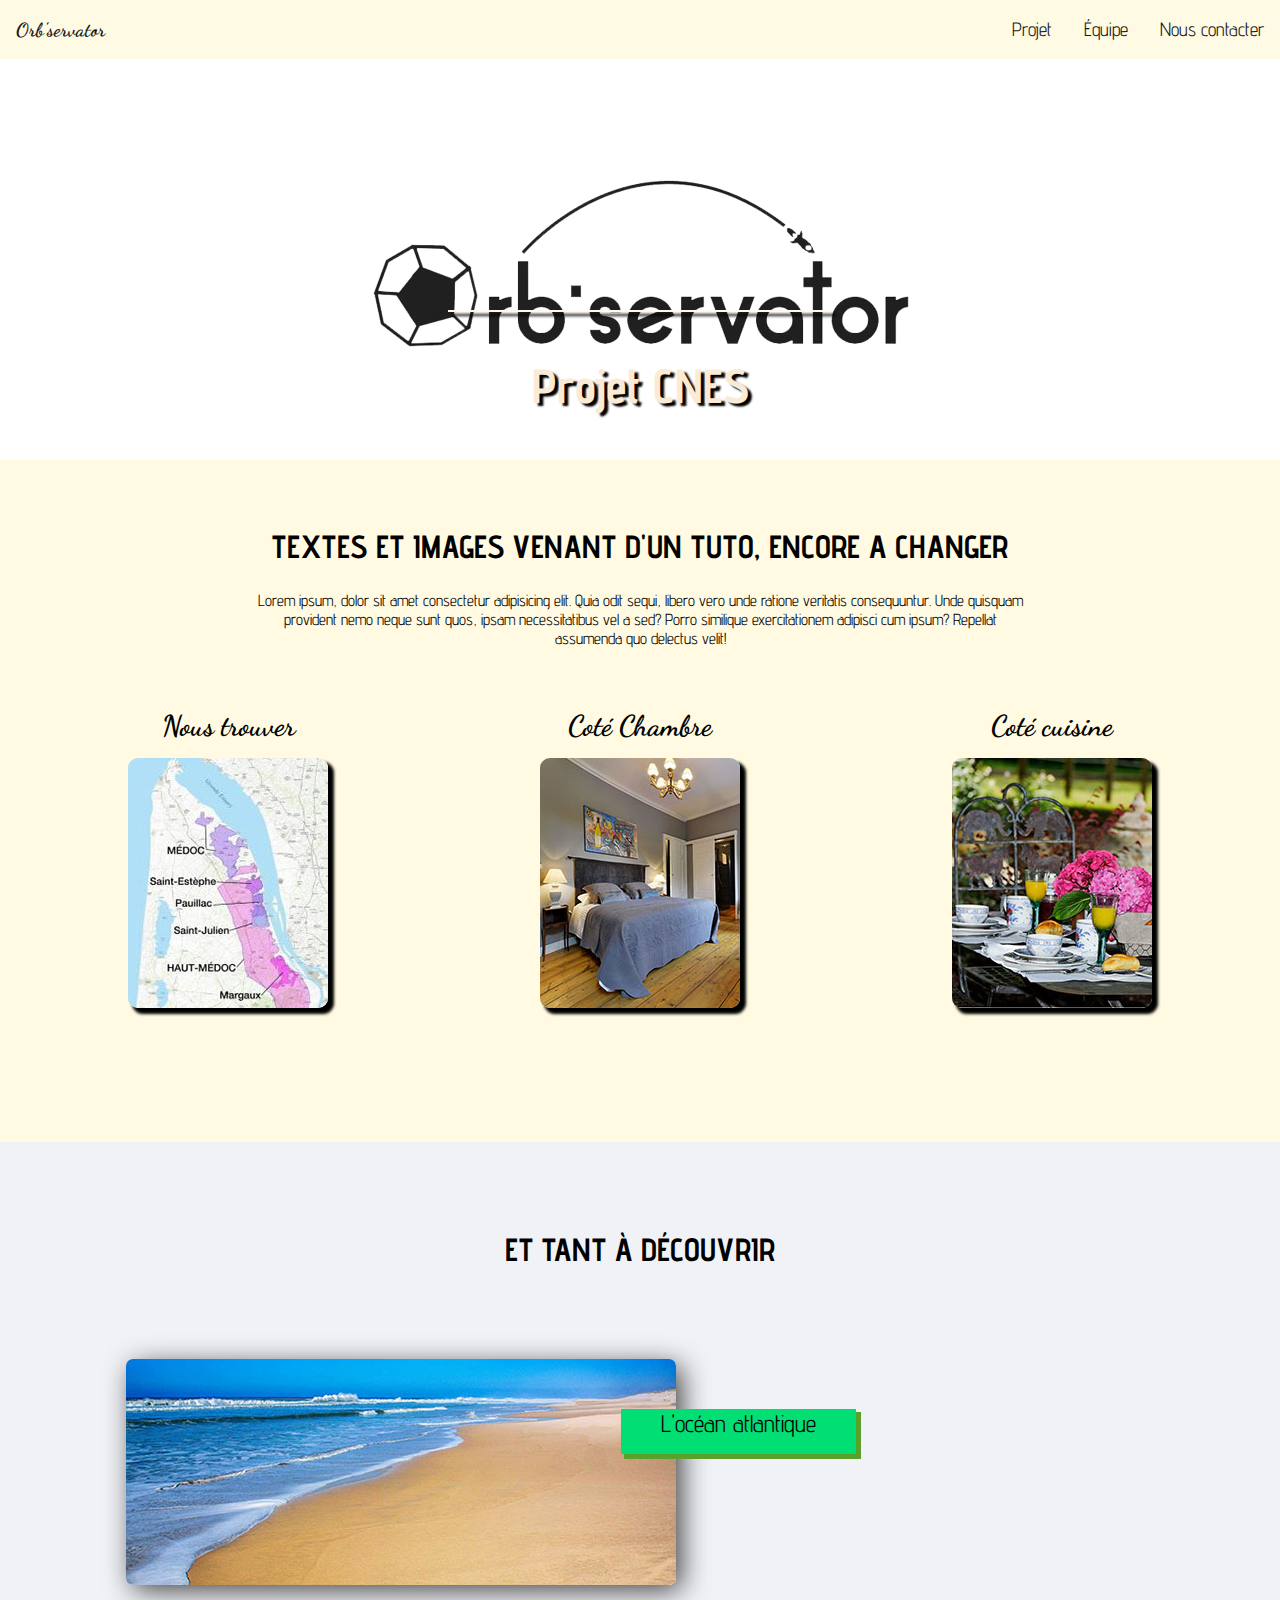
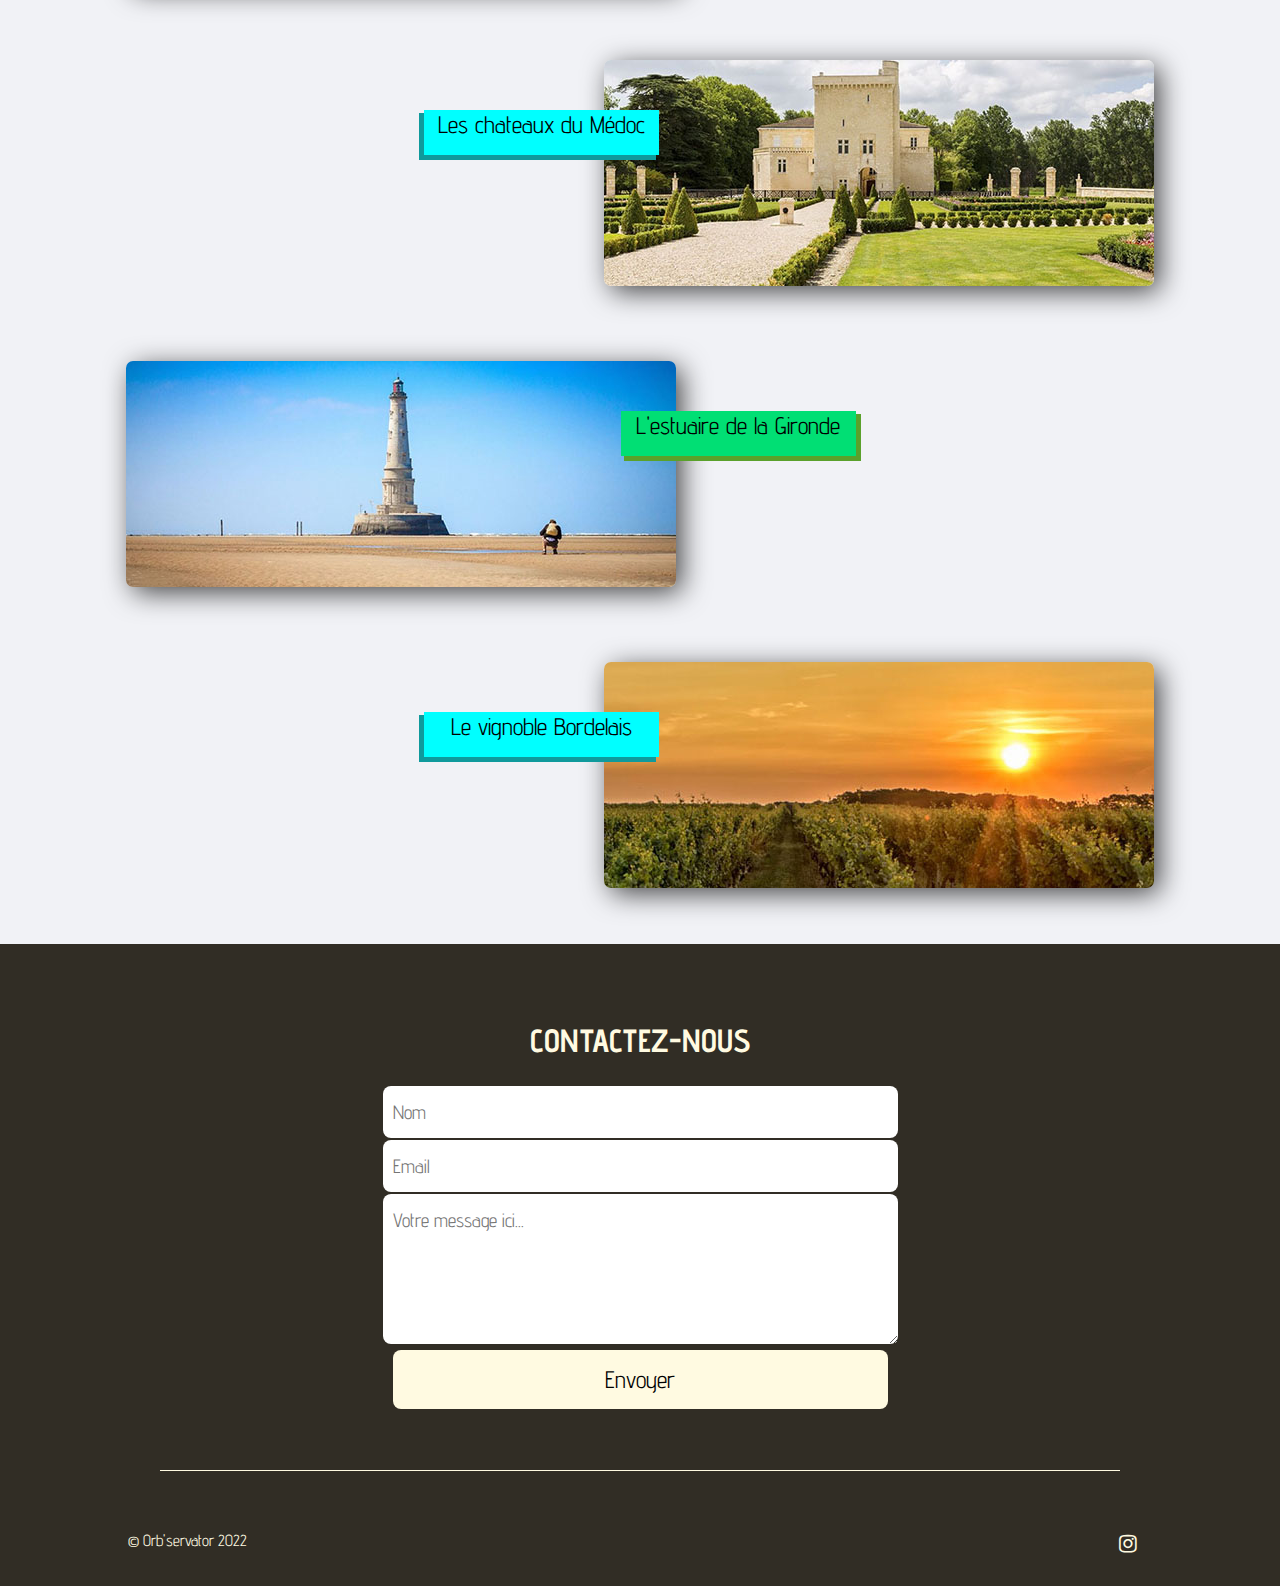
<file: index.html>
<!DOCTYPE html>
<html lang="fr">
    <head>
        <meta charset="UTF-8">
        <title> Orb'servator</title>
        <link rel="stylesheet" href="style.css">
        <link rel="stylesheet" href="https://cdnjs.cloudflare.com/ajax/libs/font-awesome/4.7.0/css/font-awesome.css" integrity="sha512-5A8nwdMOWrSz20fDsjczgUidUBR8liPYU+WymTZP1lmY9G6Oc7HlZv156XqnsgNUzTyMefFTcsFH/tnJE/+xBg==" crossorigin="anonymous" referrerpolicy="no-referrer" />
    </head>
    <body>
        <header>
            <nav>
                <ul>
                    <li id="logo"><a href="#">Orb'servator</a></li>
                    <li><a href="#contact">Nous contacter</a></li>
                    <li><a href="equipe.html">Équipe</a></li>
                    <li><a href="projet.html">Projet</a></li>
                    
                </ul>
            </nav>

            <div id="imgPrincipale">
                <!-- <h1>Orb'servator</h1> -->
                <div id="premierTrait"></div>
                <h3>Projet CNES</h3>
            </div>
        </header>
        <section id="pres">
            <div id="textIntro">
                <h2>Textes et images venant d'un tuto, encore a changer</h2>
                <p>Lorem ipsum, dolor sit amet consectetur adipisicing elit. Quia odit sequi, libero vero unde ratione veritatis consequuntur. Unde quisquam provident nemo neque sunt quos, ipsam necessitatibus vel a sed? Porro similique exercitationem adipisci cum ipsum? Repellat assumenda quo delectus velit!</p>
            </div>
            <div id="presta">
                <div class="imagesPresta">
                    <h4>Nous trouver</h4>
                    <a href="#"><img src="media/carte.JPG" alt="carte"></a>
                </div>
                <div class="imagesPresta">
                    <h4>Coté Chambre</h4>
                    <a href="#"><img src="media/chambre.JPG" alt="Chambre"></a>
                </div>
                <div class="imagesPresta">
                    <h4>Coté cuisine</h4>
                    <a href="#"><img src="media/repas.JPG" alt="repas"></a>
                </div>
            </div>
        </section>

        <section id="tourisme">
            <h2>Et tant à découvrir</h2>
            <ul>
                <li id="ocean"><p>L'océan atlantique</p></li>
                <li id="chateaux"><p>Les chateaux du Médoc</p></li>
                <li id="phare"><p>L'estuaire de la Gironde</p></li>
                <li id="vignoble"><p>Le vignoble Bordelais</p></li>
            </ul>
        </section>

        <footer>
            <h2 id="contact">Contactez-nous</h2>
            <form>
                <input placeholder="Nom">
                <input placeholder="Email">
                <textarea placeholder="Votre message ici..."></textarea>
                <button>Envoyer</button>
            </form>

            <div id="deuxiemeTrait"></div>
            <div id="copyrightAndIcons">
                <div id="copyright">
                <span>© Orb'servator 2022</span>
                </div>

                <div id="icons">
                    <a href="https://www.instagram.com/projetorbservator/"><i class="fa fa-instagram"></i></a>
                </div>

            </div>



        </footer>
    </body>
</html>
</file>
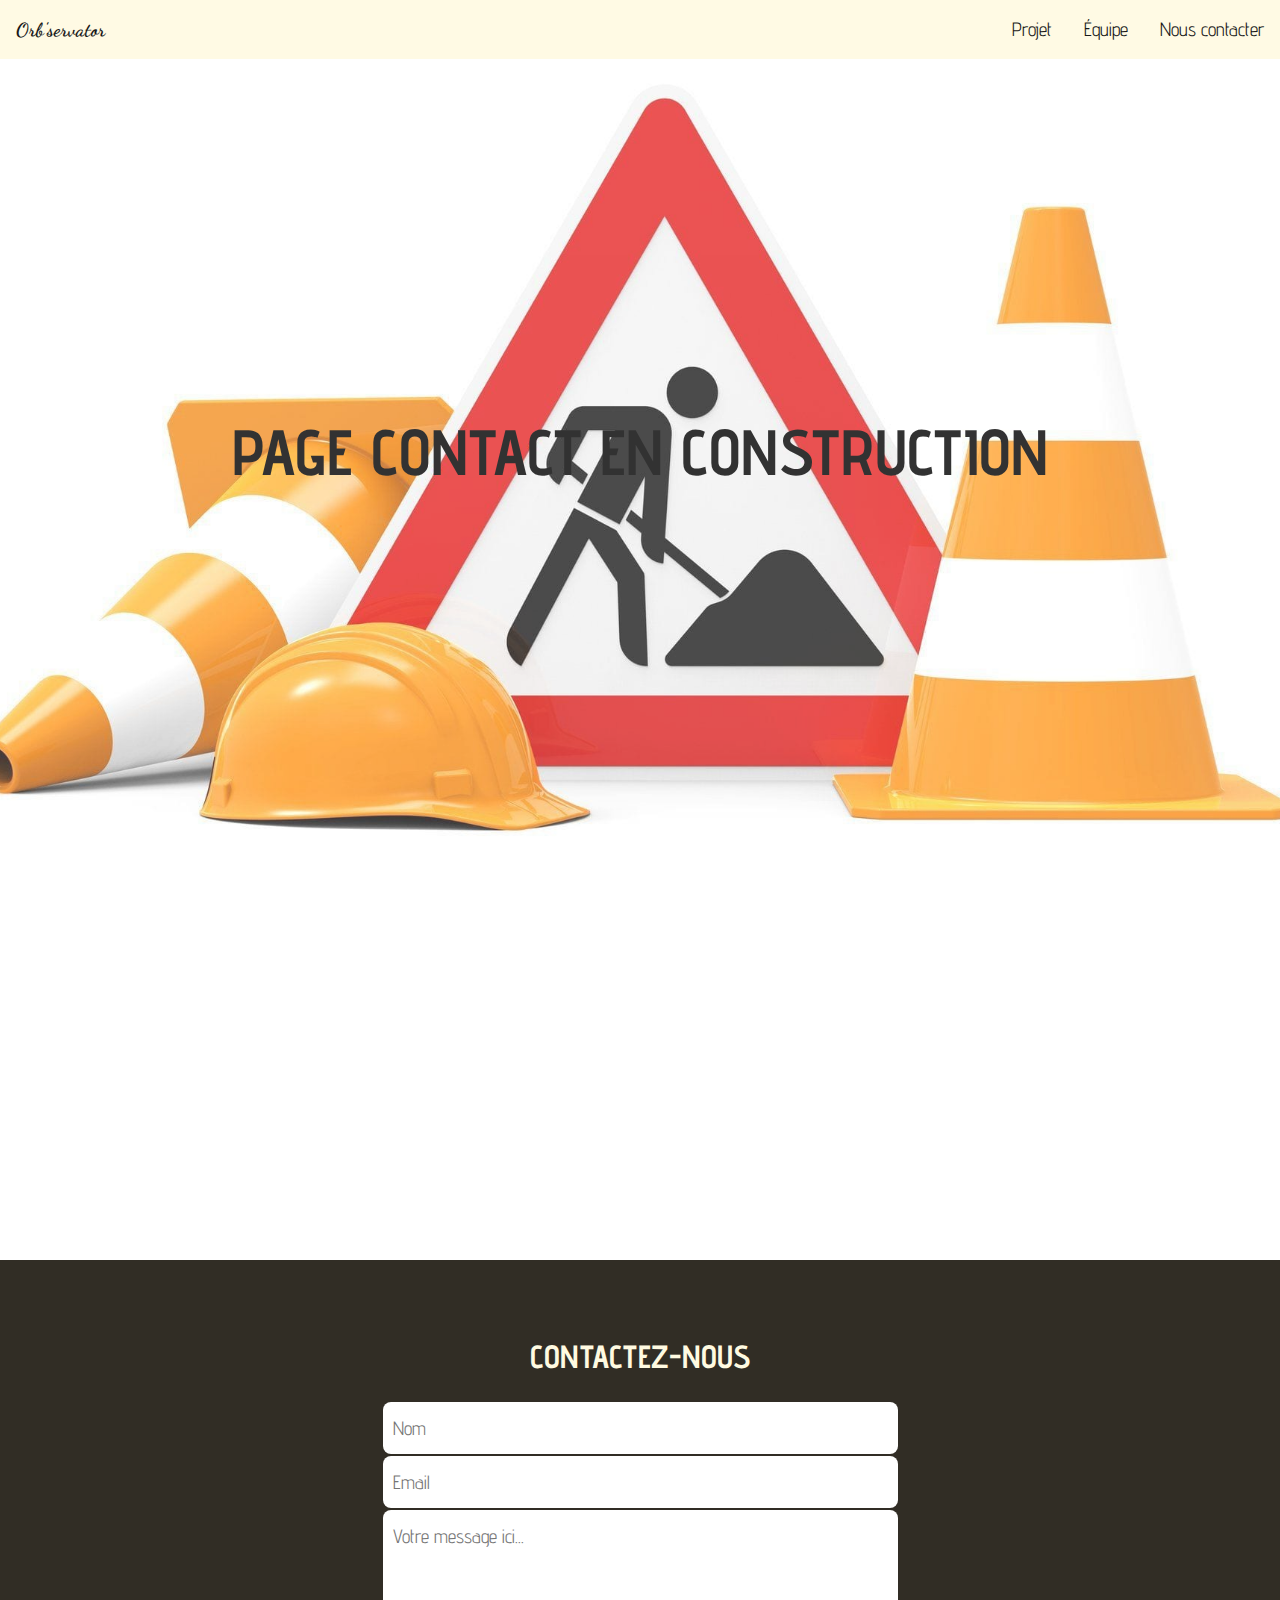
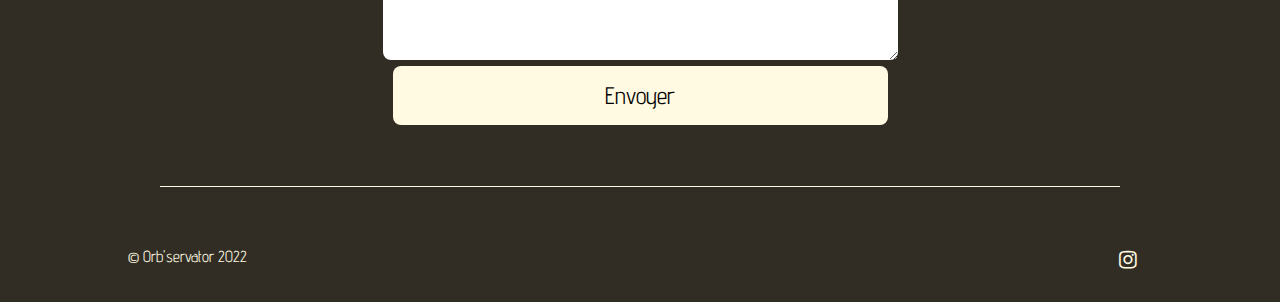
<file: contact.html>
<!DOCTYPE html>
<html lang="fr">
    <head>
        <meta charset="UTF-8">
        <title> Orb'servator</title>
        <link rel="stylesheet" href="style.css">
        <link rel="stylesheet" href="https://cdnjs.cloudflare.com/ajax/libs/font-awesome/4.7.0/css/font-awesome.css" integrity="sha512-5A8nwdMOWrSz20fDsjczgUidUBR8liPYU+WymTZP1lmY9G6Oc7HlZv156XqnsgNUzTyMefFTcsFH/tnJE/+xBg==" crossorigin="anonymous" referrerpolicy="no-referrer" />
    </head>
    <body>
        <header>
            <nav>
                <ul>
                    <li id="logo"><a href="index.html">Orb'servator</a></li>
                    <li><a href="#">Nous contacter</a></li>
                    <li><a href="equipe.html">Équipe</a></li>
                    <li><a href="projet.html">Projet</a></li>
                    
                </ul>
            </nav>
        </header>
        <div class="construction">
            <h2>Page contact en construction</h2>
        </div>

        <footer>
            <h2 id="contact">Contactez-nous</h2>
            <form>
                <input placeholder="Nom">
                <input placeholder="Email">
                <textarea placeholder="Votre message ici..."></textarea>
                <button>Envoyer</button>
            </form>

            <div id="deuxiemeTrait"></div>
            <div id="copyrightAndIcons">
                <div id="copyright">
                <span>© Orb'servator 2022</span>
                </div>

                <div id="icons">
                    <a href="https://www.instagram.com/projetorbservator/"><i class="fa fa-instagram"></i></a>
                </div>

            </div>



        </footer>
    </body>
</html>
</file>
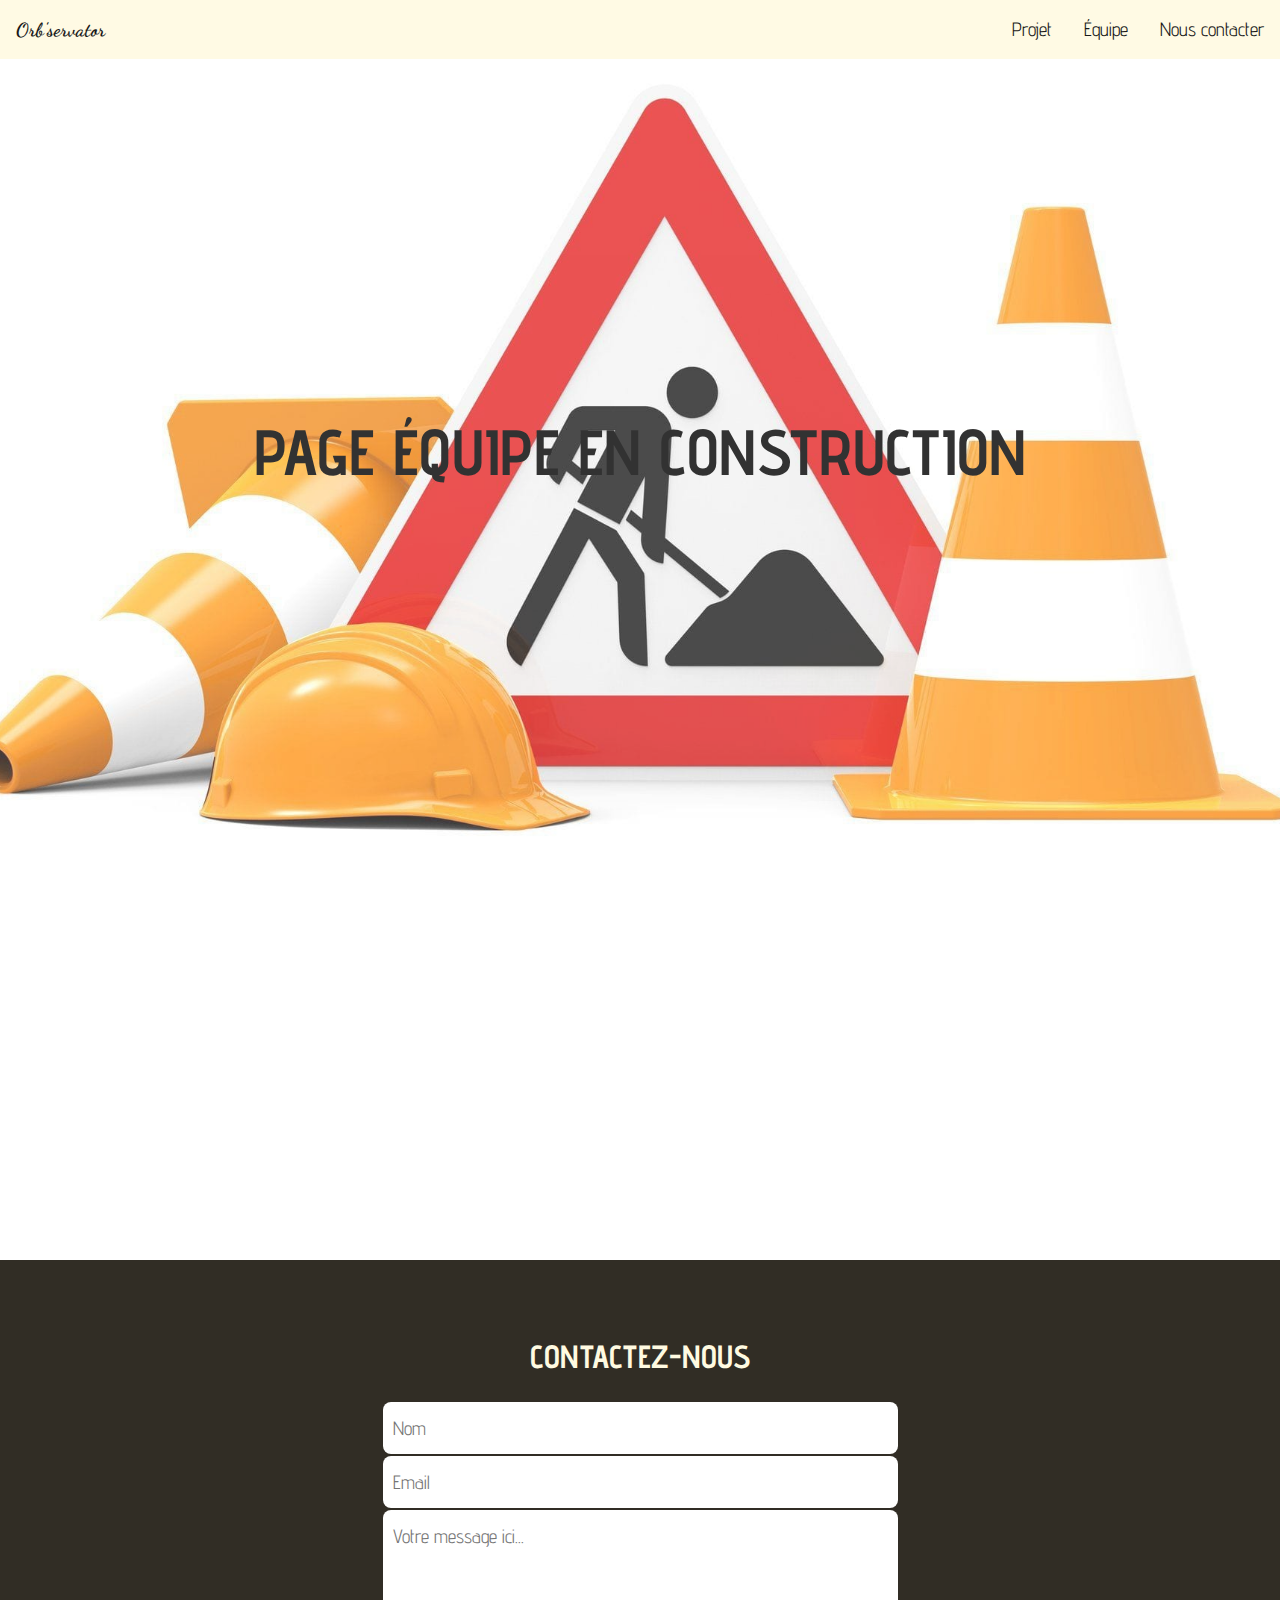
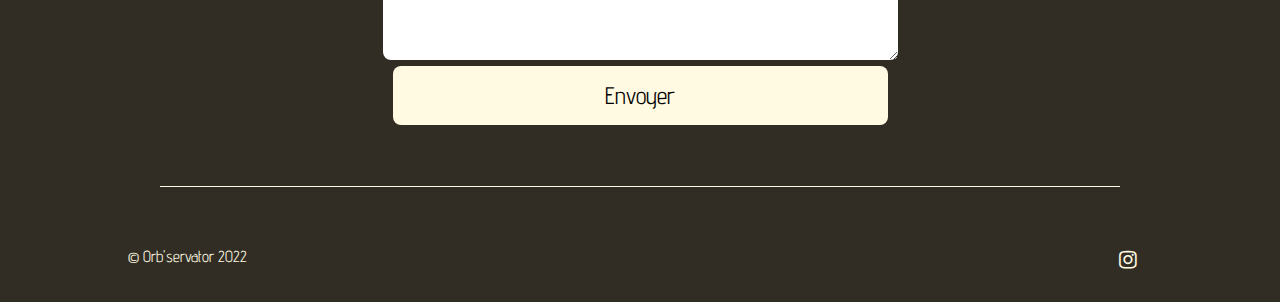
<file: equipe.html>
<!DOCTYPE html>
<html lang="fr">
    <head>
        <meta charset="UTF-8">
        <title> Orb'servator</title>
        <link rel="stylesheet" href="style.css">
        <link rel="stylesheet" href="https://cdnjs.cloudflare.com/ajax/libs/font-awesome/4.7.0/css/font-awesome.css" integrity="sha512-5A8nwdMOWrSz20fDsjczgUidUBR8liPYU+WymTZP1lmY9G6Oc7HlZv156XqnsgNUzTyMefFTcsFH/tnJE/+xBg==" crossorigin="anonymous" referrerpolicy="no-referrer" />
    </head>
    <body>
        <header>
            <nav>
                <ul>
                    <li id="logo"><a href="index.html">Orb'servator</a></li>
                    <li><a href="#contact">Nous contacter</a></li>
                    <li><a href="#">Équipe</a></li>
                    <li><a href="projet.html">Projet</a></li>
                    
                </ul>
            </nav>
        </header>
        <div class="construction">
            <h2>Page équipe en construction</h2>
        </div>

        <footer>
            <h2 id="contact">Contactez-nous</h2>
            <form>
                <input placeholder="Nom">
                <input placeholder="Email">
                <textarea placeholder="Votre message ici..."></textarea>
                <button>Envoyer</button>
            </form>

            <div id="deuxiemeTrait"></div>
            <div id="copyrightAndIcons">
                <div id="copyright">
                <span>© Orb'servator 2022</span>
                </div>

                <div id="icons">
                    <a href="https://www.instagram.com/projetorbservator/"><i class="fa fa-instagram"></i></a>
                </div>

            </div>



        </footer>
    </body>
</html>
</file>
<file: style.css>
@import url('https://fonts.googleapis.com/css2?family=Advent+Pro&family=Dancing+Script&display=swap');

html{
    scroll-behavior: smooth;
}

body{
    font-family: "Advent Pro", sans-serif;
    padding: 0;
    margin: 0;
    text-align: center;

}

ul{
    margin: 0;
    padding: 0;
}

li{
    list-style-type: none;
}

h2{
    text-transform: uppercase;
    text-align: center;
    padding-top: 30px;
    font-size: 2em;
}

a{
    text-decoration: none;
    color: black;
}

/* *********************** NAVBAR *********************** */

nav{
    z-index: 5;
    overflow: hidden;
    background-color: #FFFAE1;
    position: fixed;
    width: 100%;
    opacity: 0.9;
}

header li{
    float: right;
    font-size: 1.2em;

}

header li a {
    text-decoration: none;
    display: block;
    text-align: center;
    padding: 18px 16px;
}

#logo {
    font-family: "Dancing Script", cursive;
    font-weight: bold;
    float: left;
}

/* *********************** Construction ************************* */
.construction{
    padding-top: 60px;
    background: url(media/TRAVAUX.jpg) no-repeat fixed 50% 50%;
    opacity: 0.8;
    background-size: cover;
    height: 1200px;
    
}

.construction h2{
    padding-top: 300px;
    font-style: bold;
    font-size: 4em;
}

/* *********************** Img principale *********************** */

#imgPrincipale{
    padding-top: 60px;
    background: url(media/Logo-noir.png) no-repeat fixed 50% 20%;
    background-size: auto;
    height: 400px;
    
}

h1{
    font-family: 'Dancing Script', cursive;
    text-align: left;
    color: antiquewhite;
    font-size: 6em;
    margin-top: 100px;
    text-shadow: 4px 3px 2px black;

}

#premierTrait{
    height: 2px;
    width: 30%;
    margin: 250px auto -3px auto;
    background-color: #FFFAE1;
    box-shadow: 4px 4px 3px black;

}

h3{
    text-align: center;
    color: antiquewhite;
    font-size: 3em;
    text-shadow: 4px 3px 2px black;
}


/* *********************** Presentation *********************** */
#pres{
    background-color: #FFFAE1;
    padding: 10px 0px 100px 0px;
}

#textIntro{
    padding: 0px 20%;
}

#presta{
    display: flex;
    flex-wrap: wrap;
    justify-content: space-between;
    padding: 30px 10%;
}

.imagesPresta h4{
    font-family: 'Dancing Script', cursive;
    text-align: center;
    font-size: 1.8em;
    margin: 15px;
    font-weight: 300px;
}

.imagesPresta img{
    border-radius: 10px;
    box-shadow: 5px 5px 3px 1px black;
}

.imagesPresta img:hover{
    opacity: 0.5;
    transform: scale(1.1);
    transition: 0.6s ease-in-out;
}

/* *********************** Tourisme *********************** */

#tourisme{
    height: 1400px;
    background-color: #f1f2f6;
    padding: 1px 2%;
}

#tourisme h2{
    padding-top: 60px;
}

#ocean{
    background: url(media/ocean.jpg);
}
#chateaux{
    background: url(media/chateau.JPG);
}
#phare{
    background: url(media/phare.JPG);
}
#vignoble{
    background: url(media/vignes.jpg);
}

#tourisme li{
    margin: 65px 100px 10px 100px;
    height: 226px;
    width: 55%;
    max-width: 550px;
    float: left;
    border-radius: 7px;
    box-shadow: 6px 6px 28px -1px rgba(0,0,0,0.75);
}

#tourisme p{
    height: 45px;
    width: 235px;
    background-color: #01DF74;
    float: right;
    margin: 50px -180px 0 0;
    font-size: 1.5em;
    box-shadow: 4px 4px 0 1px rgba(90,161,43,1);
    
}

#tourisme #chateaux, #tourisme #vignoble{
    float: right;
}

#chateaux p, #vignoble p{
    float: left;
    background-color: cyan;
    margin-left: -180px;
    box-shadow: -4px 4px 0 1px rgba(15,154,156,1);
}

/* *********************** Footer *********************** */

footer{
    background-color: #312d25;
    color: #FFFAE1;
    padding: 20px 0 10px 0;

}

form{
    margin: 0 auto;
    max-width: 900px;
}

input, textarea, button{
    border: none;
    width: 55%;
    padding: 15px 10px;
    margin: 1px 0;
    border-radius: 8px;
    font-size: 1.2em;
    font-family: "Advent Pro", sans-serif;
} 

textarea{
    height: 120px;
}

button{
    font-size: 1.5em;
    background-color: #FFFAE1;
}

button:hover{
    background-color: #E55039;
    color: #FFFAE1;
    cursor: pointer;
    transition: 0.3s ease-in-out;
}

#deuxiemeTrait{
    height: 1px;
    width: 75%;
    background-color: #FFFAE1;
    margin: 60px auto;
}

#copyrightAndIcons{
    display: flex;
    margin-bottom: 20px;
    padding: 0 10%;
}

#copyright{
    width: 50%;
    text-align: left;
    color: #FFFAE1;
}
#icons{
    width: 50%;
    text-align: right;
    
}

#icons a{
    display: inline-block;
    padding: 0 15px;
    font-size: 1.3em;
    color: #FFFAE1;
}

#icons a:hover{
    transform: scale(1.5);
    transition: 0.1s;
}
</file>
